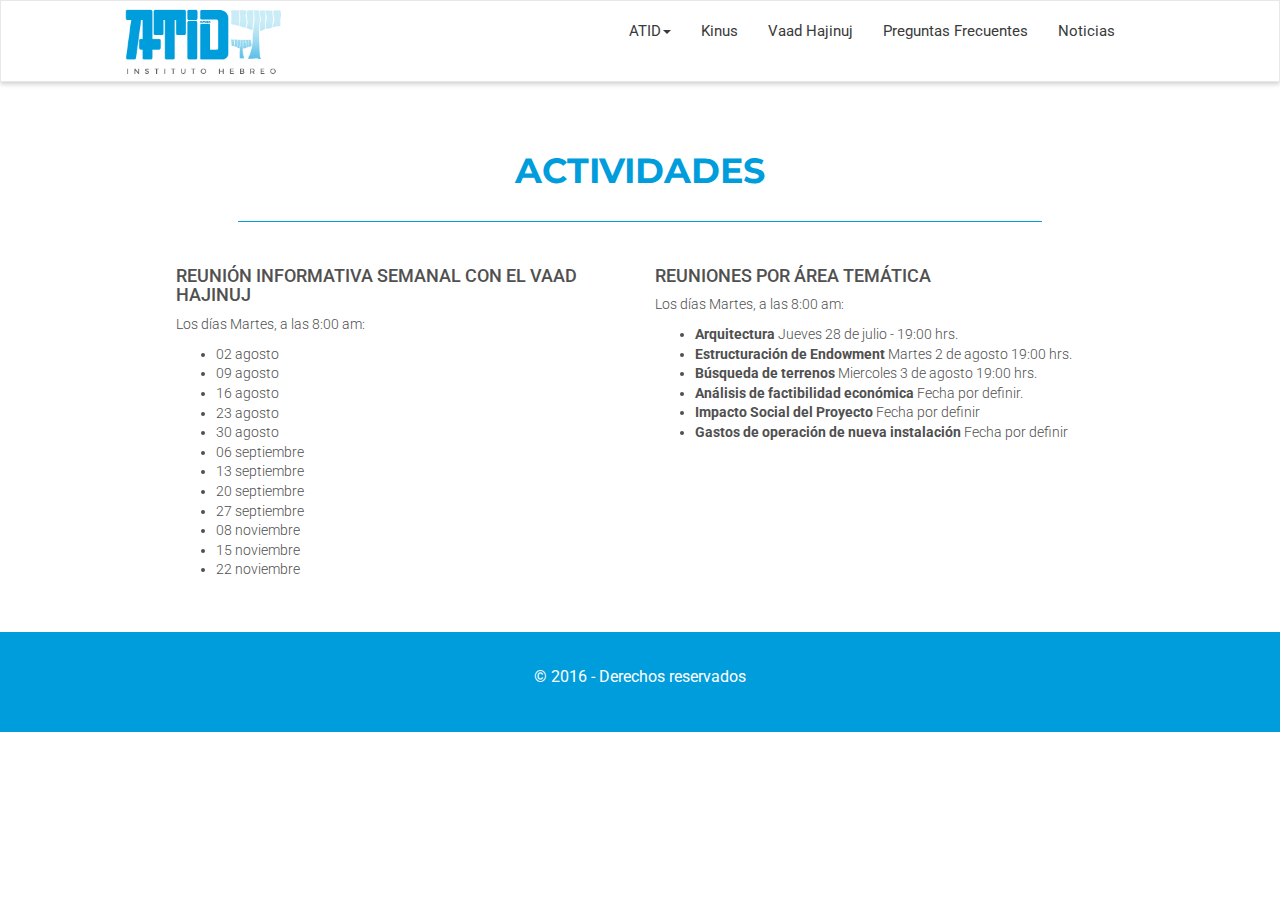
<file: actividades.html>
<!DOCTYPE html>
<html lang="es">
<head>
<meta charset="utf-8">
<meta http-equiv="X-UA-Compatible" content="IE=edge">
<meta name="viewport" content="width=device-width, initial-scale=1">
<title>Atid - Actividades</title>
<!-- Bootstrap -->
<link href="css/bootstrap.css" rel="stylesheet">
<link href="css/carousel_fade.css" rel="stylesheet" type="text/css" media="screen">
<!-- Fonts -->
<link href="https://fonts.googleapis.com/css?family=Montserrat:400,700|Roboto:300,400,700" rel="stylesheet">
<!-- Plugins-->
<link href="css/animate.min.css" rel="stylesheet" type="text/css" media="screen">
<link href="https://maxcdn.bootstrapcdn.com/font-awesome/4.6.3/css/font-awesome.min.css" rel="stylesheet" integrity="sha384-T8Gy5hrqNKT+hzMclPo118YTQO6cYprQmhrYwIiQ/3axmI1hQomh7Ud2hPOy8SP1" crossorigin="anonymous">
<!-- General-->
<link href="css/atid.css?v=1.2" rel="stylesheet" type="text/css" media="screen">
<link href="jQueryAssets/jquery.ui.core.min.css" rel="stylesheet" type="text/css">
<link href="jQueryAssets/jquery-ui.theme.min.css" rel="stylesheet" type="text/css">
<link href="jQueryAssets/jquery.ui.accordion.min.css" rel="stylesheet" type="text/css">
<!-- HTML5 shim and Respond.js for IE8 support of HTML5 elements and media queries -->
<!-- WARNING: Respond.js doesn't work if you view the page via file:// -->
<!--[if lt IE 9]>
      <script src="https://oss.maxcdn.com/html5shiv/3.7.2/html5shiv.min.js"></script>
      <script src="https://oss.maxcdn.com/respond/1.4.2/respond.min.js"></script>
    <![endif]-->
<script src="jQueryAssets/jquery-1.11.1.min.js"></script>
<script src="jQueryAssets/jquery.ui-1.10.4.accordion.min.js"></script>
<script>
  (function(i,s,o,g,r,a,m){i['GoogleAnalyticsObject']=r;i[r]=i[r]||function(){
  (i[r].q=i[r].q||[]).push(arguments)},i[r].l=1*new Date();a=s.createElement(o),
  m=s.getElementsByTagName(o)[0];a.async=1;a.src=g;m.parentNode.insertBefore(a,m)
  })(window,document,'script','https://www.google-analytics.com/analytics.js','ga');

  ga('create', 'UA-80359842-1', 'auto');
  ga('send', 'pageview');

</script>
</head>
<body class="noticias sin-fondo">
<nav class="navbar navbar-default">
  <div class="container-fluid"> 
    <!-- Brand and toggle get grouped for better mobile display -->
    <div class="navbar-header">
      <button type="button" class="navbar-toggle collapsed" data-toggle="collapse" data-target="#defaultNavbar1"><span class="sr-only">Toggle navigation</span><span class="icon-bar"></span><span class="icon-bar"></span><span class="icon-bar"></span></button>
      <a class="navbar-brand" href="index.html"><img src="img/logo_menu_superior.png" width="auto" height="80" alt=""/></a></div>
    <!-- Collect the nav links, forms, and other content for toggling -->
    <div class="collapse navbar-collapse" id="defaultNavbar1">
      <ul class="nav navbar-nav navbar-right">
        <li class="dropdown"><a href="atid.html" class="dropdown-toggle disabled" data-toggle="dropdown" role="button" aria-expanded="false">ATID<span class="caret"></span></a>
          <ul class="dropdown-menu" role="menu">
            <li><a href="en-que-hemos-avanzado.html">¿En qué hemos avanzado?</a></li>
            <li><a href="nuestra-propuesta.html">Nuestra Propuesta</a></li>
          </ul>
        </li>
        <li><a href="kinus.html">Kinus</a></li>
        <li><a href="vaad-hajinuj.html">Vaad Hajinuj</a></li>
        <li><a href="preguntas-frecuentes.html">Preguntas Frecuentes</a></li>
        <li><a href="noticias.html">Noticias</a></li>
        <li><a href="https://www.facebook.com/ATID-278534049160929/"><i class="fa fa-facebook" aria-hidden="true"></i></a></li>
      </ul>
    </div>
    <!-- /.navbar-collapse --> 
  </div>
  <!-- /.container-fluid --> 
</nav>
<header class="container-fluid texto-blanco">
  <div class="col-md-8 col-md-offset-2 text-center">
    <h1>Actividades</h1>
    <hr>
  </div>
</header>
<section class="container-fluid">
  <div class="col-md-10 col-md-offset-1 fondo_blanco contenido">
    <div class="col-md-6">
      <h4>REUNIÓN INFORMATIVA SEMANAL CON EL VAAD HAJINUJ </h4>
      <p>Los días Martes, a las 8:00 am:</p>
      <ul>
        <li>02 agosto</li>
        <li>09 agosto</li>
        <li>16 agosto</li>
        <li>23 agosto</li>
        <li>30 agosto</li>
        <li>06 septiembre</li>
        <li>13 septiembre</li>
        <li>20 septiembre</li>
        <li>27 septiembre</li>
        <li>08 noviembre </li>
        <li>15 noviembre</li>
        <li> 22 noviembre</li>
      </ul>
    </div>
    <div class="col-md-6">
      <h4>REUNIONES POR ÁREA TEMÁTICA</h4>
      <p>Los días Martes, a las 8:00 am:</p>
      <ul>
        <li><strong>Arquitectura </strong>Jueves 28 de julio - 19:00 hrs.</li>
        <li><strong>Estructuración de Endowment</strong> Martes 2 de agosto 19:00 hrs.</li>
        <li><strong>Búsqueda de terrenos</strong> Miercoles 3 de agosto 19:00 hrs.</li>
        <li><strong>Análisis de factibilidad económica</strong> Fecha por definir.</li>
        <li><strong>Impacto Social del Proyecto</strong> Fecha por definir</li>
        <li><strong>Gastos de operación de nueva instalación </strong> Fecha por definir</li>
      </ul>
    </div>
  </div>
</section>
<footer class="fondo_celeste footer">
  <div class="container-fluid text-center">
    <p>© 2016 - Derechos reservados </p>
  </div>
</footer>
<!-- Include all compiled plugins (below), or include individual files as needed --> 
<script src="js/bootstrap.js"></script> 
<script src="js/wow.min.js"></script> 
<script>
	new WOW().init();
</script>
</body>
</html>
</file>
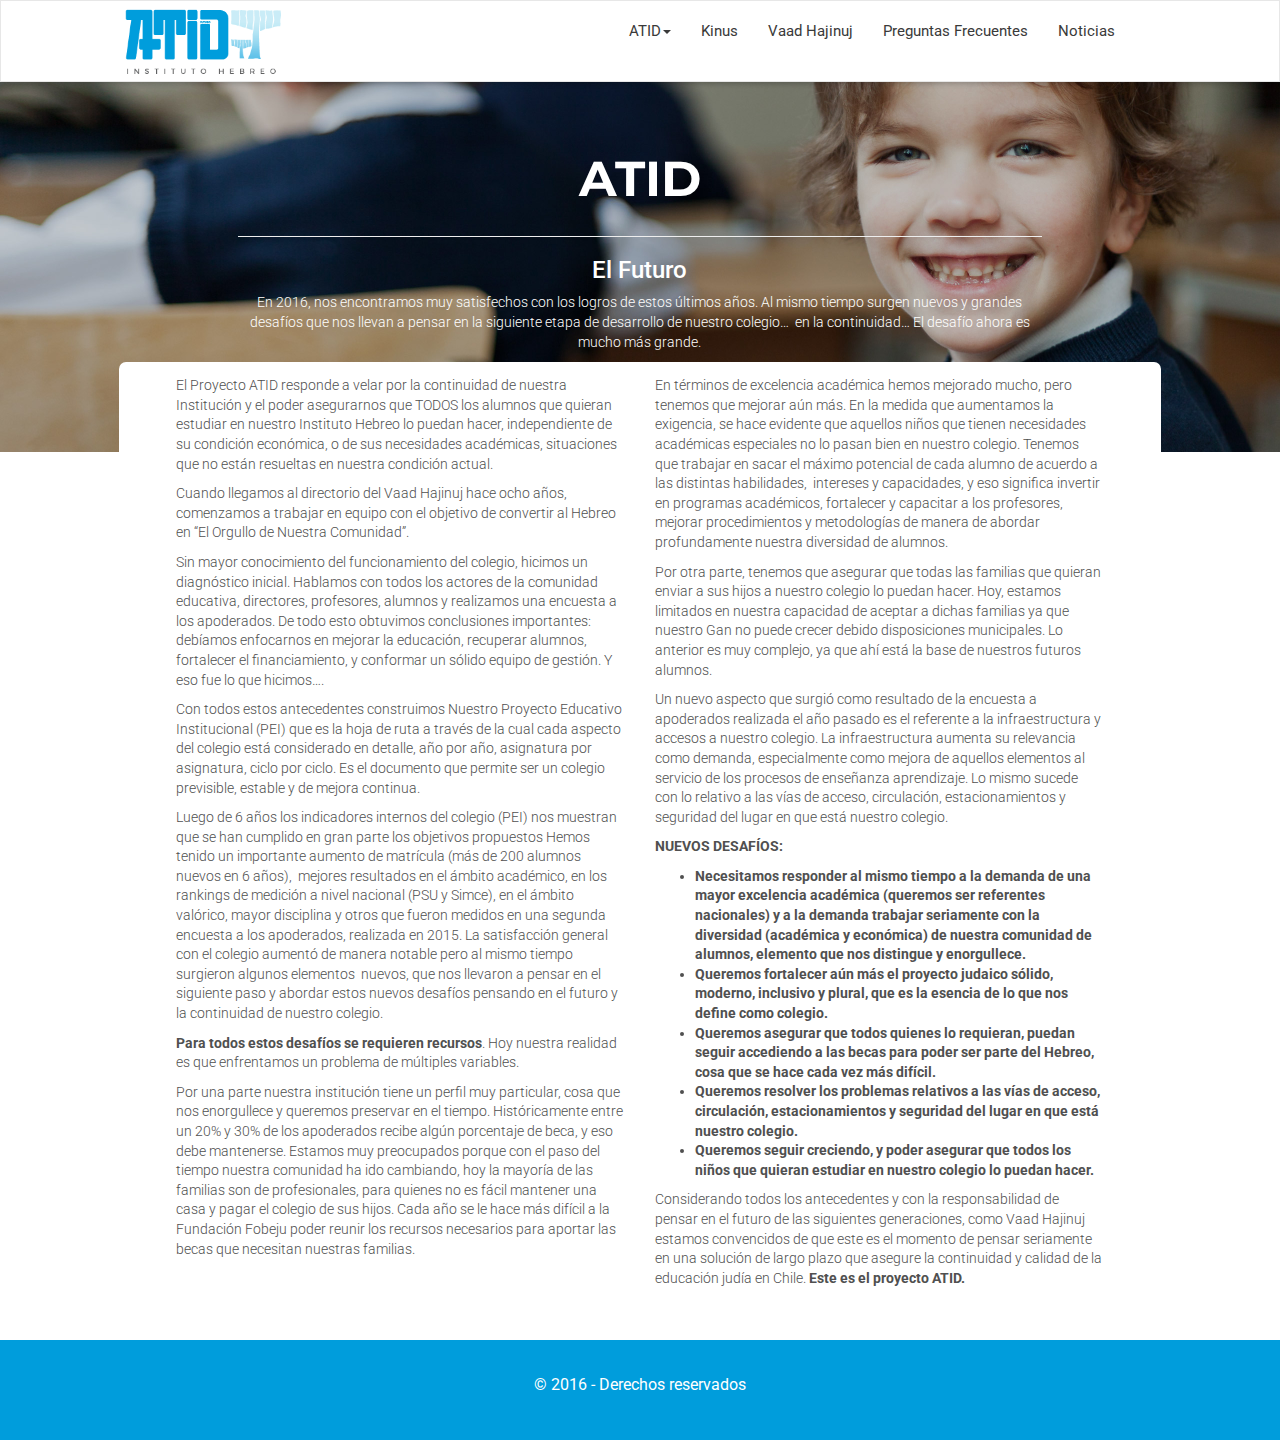
<file: atid.html>
<!DOCTYPE html>
<html lang="es">
<head>
<meta charset="utf-8">
<meta http-equiv="X-UA-Compatible" content="IE=edge">
<meta name="viewport" content="width=device-width, initial-scale=1">
<title>Atid - Instituto Hebreo</title>
<!-- Bootstrap -->
<link href="css/bootstrap.css" rel="stylesheet">
<link href="css/carousel_fade.css" rel="stylesheet" type="text/css" media="screen">
<!-- Fonts -->
<link href="https://fonts.googleapis.com/css?family=Montserrat:400,700|Roboto:300,400,700" rel="stylesheet">
<!-- Plugins-->
<link href="css/animate.min.css" rel="stylesheet" type="text/css" media="screen">
<link href="https://maxcdn.bootstrapcdn.com/font-awesome/4.6.3/css/font-awesome.min.css" rel="stylesheet" integrity="sha384-T8Gy5hrqNKT+hzMclPo118YTQO6cYprQmhrYwIiQ/3axmI1hQomh7Ud2hPOy8SP1" crossorigin="anonymous">
<!-- General-->
<link href="css/atid.css?v=1.2" rel="stylesheet" type="text/css" media="screen">
<link href="jQueryAssets/jquery.ui.core.min.css" rel="stylesheet" type="text/css">
<link href="jQueryAssets/jquery-ui.theme.min.css" rel="stylesheet" type="text/css">
<link href="jQueryAssets/jquery.ui.accordion.min.css" rel="stylesheet" type="text/css">
<!-- HTML5 shim and Respond.js for IE8 support of HTML5 elements and media queries -->
<!-- WARNING: Respond.js doesn't work if you view the page via file:// -->
<!--[if lt IE 9]>
      <script src="https://oss.maxcdn.com/html5shiv/3.7.2/html5shiv.min.js"></script>
      <script src="https://oss.maxcdn.com/respond/1.4.2/respond.min.js"></script>
    <![endif]-->
<script src="jQueryAssets/jquery-1.11.1.min.js"></script>
<script src="jQueryAssets/jquery.ui-1.10.4.accordion.min.js"></script>
<script>
  (function(i,s,o,g,r,a,m){i['GoogleAnalyticsObject']=r;i[r]=i[r]||function(){
  (i[r].q=i[r].q||[]).push(arguments)},i[r].l=1*new Date();a=s.createElement(o),
  m=s.getElementsByTagName(o)[0];a.async=1;a.src=g;m.parentNode.insertBefore(a,m)
  })(window,document,'script','https://www.google-analytics.com/analytics.js','ga');

  ga('create', 'UA-80359842-1', 'auto');
  ga('send', 'pageview');

</script>
</head>
<body class="atid">
<nav class="navbar navbar-default">
  <div class="container-fluid"> 
    <!-- Brand and toggle get grouped for better mobile display -->
    <div class="navbar-header">
      <button type="button" class="navbar-toggle collapsed" data-toggle="collapse" data-target="#defaultNavbar1"><span class="sr-only">Toggle navigation</span><span class="icon-bar"></span><span class="icon-bar"></span><span class="icon-bar"></span></button>
      <a class="navbar-brand" href="index.html"><img src="img/logo_menu_superior.png" width="auto" height="80" alt=""/></a></div>
    <!-- Collect the nav links, forms, and other content for toggling -->
    <div class="collapse navbar-collapse" id="defaultNavbar1">
      <ul class="nav navbar-nav navbar-right">
        <li class="dropdown"><a href="atid.html" class="dropdown-toggle disabled" data-toggle="dropdown" role="button" aria-expanded="false">ATID<span class="caret"></span></a>
          <ul class="dropdown-menu" role="menu">
            <li><a href="en-que-hemos-avanzado.html">¿En qué hemos avanzado?</a></li>
            <li><a href="nuestra-propuesta.html">Nuestra Propuesta</a></li>
          </ul>
        </li>
        <li><a href="kinus.html">Kinus</a></li>
        <li><a href="vaad-hajinuj.html">Vaad Hajinuj</a></li>
        <li><a href="preguntas-frecuentes.html">Preguntas Frecuentes</a></li>
        <li><a href="noticias.html">Noticias</a></li>
        <li><a href="https://www.facebook.com/ATID-278534049160929/" target="_blank"><i class="fa fa-facebook" aria-hidden="true"></i></a></li>
      </ul>
    </div>
    <!-- /.navbar-collapse --> 
  </div>
  <!-- /.container-fluid --> 
</nav>
<header class="container-fluid texto-blanco">
  <div class="col-md-8 col-md-offset-2 text-center">
    <h1>ATID</h1>
    <hr>
    <h3>El Futuro</h3>
    <p>En 2016, nos encontramos muy satisfechos con los logros de estos últimos años. Al mismo tiempo surgen nuevos y grandes desafíos que nos llevan a pensar en la siguiente etapa de desarrollo de nuestro colegio…  en la continuidad… El desafío ahora es mucho más grande.</p>
  </div>
</header>
<section class="container-fluid">
  <div class="col-md-10 col-md-offset-1 fondo_blanco contenido">
    <div class="col-md-6">
      <p>El Proyecto ATID responde a velar por la continuidad de nuestra Institución y el poder asegurarnos que TODOS los alumnos que quieran estudiar en nuestro Instituto Hebreo lo puedan hacer, independiente de su condición económica, o de sus necesidades académicas, situaciones que no están resueltas en nuestra condición actual.</p>
      <p>Cuando llegamos al directorio del Vaad Hajinuj hace ocho años, comenzamos a trabajar en equipo con el objetivo de convertir al Hebreo en &ldquo;El Orgullo de Nuestra Comunidad&rdquo;.</p>
      <p>Sin mayor conocimiento del funcionamiento del colegio, hicimos un diagnóstico inicial. Hablamos con todos los actores de la comunidad educativa, directores, profesores, alumnos y realizamos una encuesta a los apoderados. De todo esto obtuvimos conclusiones importantes: debíamos enfocarnos en mejorar la educación, recuperar alumnos, fortalecer el financiamiento, y conformar un sólido equipo de gestión. Y eso fue lo que hicimos….</p>
      <p>Con todos estos antecedentes construimos Nuestro Proyecto Educativo Institucional (PEI) que es la hoja de ruta a través de la cual cada aspecto del colegio está considerado en detalle, año por año, asignatura por asignatura, ciclo por ciclo. Es el documento que permite ser un colegio previsible, estable y de mejora continua.</p>
      <p>Luego de 6 años los indicadores internos del colegio (PEI) nos muestran que se han cumplido en gran parte los objetivos propuestos Hemos tenido un importante aumento de matrícula (más de 200 alumnos nuevos en 6 años),  mejores resultados en el ámbito académico, en los rankings de medición a nivel nacional (PSU y Simce), en el ámbito valórico, mayor disciplina y otros que fueron medidos en una segunda encuesta a los apoderados, realizada en 2015. La satisfacción general con el colegio aumentó de manera notable pero al mismo tiempo surgieron algunos elementos  nuevos, que nos llevaron a pensar en el siguiente paso y abordar estos nuevos desafíos pensando en el futuro y la continuidad de nuestro colegio.</p>
      <p><strong>Para todos estos desafíos se requieren recursos</strong>. Hoy nuestra realidad es que enfrentamos un problema de múltiples variables.</p>
      <p>Por una parte nuestra institución tiene un perfil muy particular, cosa que nos enorgullece y queremos preservar en el tiempo. Históricamente entre un 20% y 30% de los apoderados recibe algún porcentaje de beca, y eso debe mantenerse. Estamos muy preocupados porque con el paso del tiempo nuestra comunidad ha ido cambiando, hoy la mayoría de las familias son de profesionales, para quienes no es fácil mantener una casa y pagar el colegio de sus hijos. Cada año se le hace más difícil a la Fundación Fobeju poder reunir los recursos necesarios para aportar las becas que necesitan nuestras familias.</p>
    </div>
    <div class="col-md-6">
      <p>En términos de excelencia académica hemos mejorado mucho, pero tenemos que mejorar aún más. En la medida que aumentamos la exigencia, se hace evidente que aquellos niños que tienen necesidades académicas especiales no lo pasan bien en nuestro colegio. Tenemos que trabajar en sacar el máximo potencial de cada alumno de acuerdo a las distintas habilidades,  intereses y capacidades, y eso significa invertir en programas académicos, fortalecer y capacitar a los profesores, mejorar procedimientos y metodologías de manera de abordar profundamente nuestra diversidad de alumnos.       </p>
      <p>Por otra parte, tenemos que asegurar que todas las familias que quieran enviar a sus hijos a nuestro colegio lo puedan hacer. Hoy, estamos limitados en nuestra capacidad de aceptar a dichas familias ya que nuestro Gan no puede crecer debido disposiciones municipales. Lo anterior es muy complejo, ya que ahí está la base de nuestros futuros alumnos.</p>
      <p>Un nuevo aspecto que surgió como resultado de la encuesta a apoderados realizada el año pasado es el referente a la infraestructura y accesos a nuestro colegio. La infraestructura aumenta su relevancia como demanda, especialmente como mejora de aquellos elementos al servicio de los procesos de enseñanza aprendizaje. Lo mismo sucede con lo relativo a las vías de acceso, circulación, estacionamientos y seguridad del lugar en que está nuestro colegio.</p>
      <p><strong>NUEVOS DESAFÍOS:</strong></p>
      <ul>
        <li><strong>Necesitamos responder al mismo tiempo a la demanda de una mayor excelencia académica (queremos ser referentes nacionales) y a la demanda trabajar seriamente con la diversidad (académica y económica) de nuestra comunidad de alumnos, elemento que nos distingue y enorgullece.</strong></li>
        <li><strong>Queremos fortalecer aún más el proyecto judaico sólido, moderno, inclusivo y plural, que es la esencia de lo que nos define como colegio.</strong></li>
        <li><strong>Queremos asegurar que todos quienes lo requieran, puedan seguir accediendo a las becas para poder ser parte del Hebreo, cosa que se hace cada vez más difícil.</strong></li>
        <li><strong>Queremos resolver los problemas relativos a las vías de acceso, circulación, estacionamientos y seguridad del lugar en que está nuestro colegio.</strong></li>
        <li><strong>Queremos seguir creciendo, y poder asegurar que todos los niños que quieran estudiar en nuestro colegio lo puedan hacer.</strong></li>
      </ul>
      <p>Considerando todos los antecedentes y con la responsabilidad de pensar en el futuro de las siguientes generaciones, como Vaad Hajinuj estamos convencidos de que este es el momento de pensar seriamente en una solución de largo plazo que asegure la continuidad y calidad de la educación judía en Chile. <strong>Este es el proyecto ATID.</strong></p>
    </div>
    
    <div style="display:none">
    <div class="col-md-12">
      <hr>
    </div>
    <div class="col-md-6 col-md-offset-3 text-center">
      <p><strong>Se suman ahora dos nuevos elementos a nuestro desafío: </strong></p>
      <p>Una nueva situación relativa a la seguridad del lugar en que está nuestro colegio.</p>
      <p> La imposibilidad de seguir creciendo en Gan, que es la fuente de crecimiento del colegio </p>
    </div>
    <div class="col-md-12">
      <hr>
    </div>
    <div class="col-md-10">
      <h4>¿Qué hemos hecho?</h4>
    </div>
    <div class="col-md-2 text-right">
      <h4><a href="en-que-hemos-avanzado.html"><i class="fa fa-angle-right" aria-hidden="true"></i> Ver detalle</a> </h4>
    </div>
    <div class="col-md-12">
      <hr>
    </div>
    <div class="col-md-10">
      <h4>Nuestra Propuesta</h4>
    </div>
    <div class="col-md-2 text-right">
      <h4><a href="nuestra-propuesta.html"><i class="fa fa-angle-right" aria-hidden="true"></i> Ver detalle</a> </h4>
    </div>
    <div class="col-md-12">
      <hr>
    </div>
    </div>
  </div>
</section>
<footer class="fondo_celeste footer">
  <div class="container-fluid text-center">
    <p>© 2016 - Derechos reservados </p>
  </div>
</footer>
<!-- Include all compiled plugins (below), or include individual files as needed -->
<script src="js/bootstrap.js"></script>
<script src="js/wow.min.js"></script>
<script>
	new WOW().init();
</script>
</body>
</html>
</file>
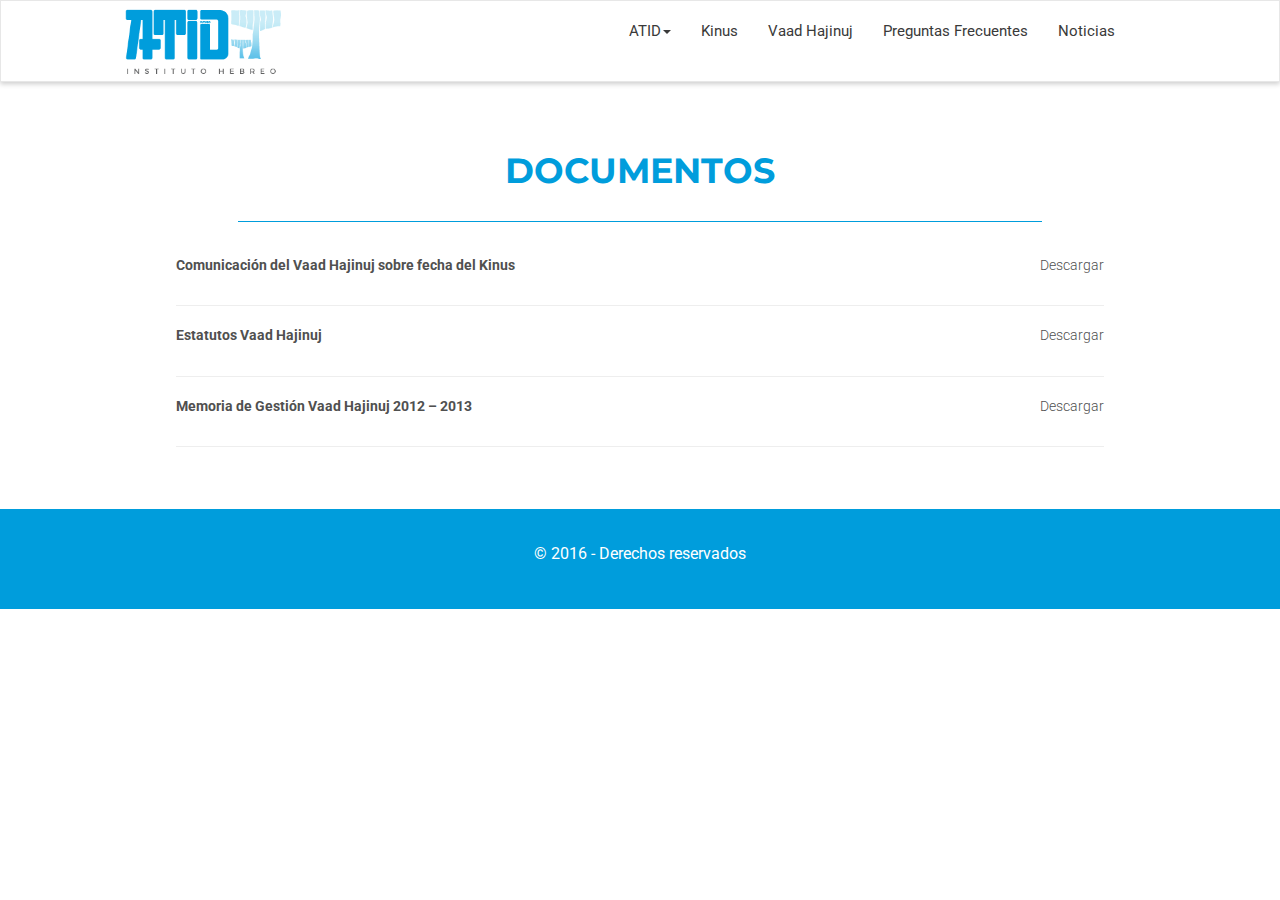
<file: documentos.html>
<!DOCTYPE html>
<html lang="es">
<head>
<meta charset="utf-8">
<meta http-equiv="X-UA-Compatible" content="IE=edge">
<meta name="viewport" content="width=device-width, initial-scale=1">
<title>Atid - Documentos</title>
<!-- Bootstrap -->
<link href="css/bootstrap.css" rel="stylesheet">
<link href="css/carousel_fade.css" rel="stylesheet" type="text/css" media="screen">
<!-- Fonts -->
<link href="https://fonts.googleapis.com/css?family=Montserrat:400,700|Roboto:300,400,700" rel="stylesheet">
<!-- Plugins-->
<link href="css/animate.min.css" rel="stylesheet" type="text/css" media="screen">
<link href="https://maxcdn.bootstrapcdn.com/font-awesome/4.6.3/css/font-awesome.min.css" rel="stylesheet" integrity="sha384-T8Gy5hrqNKT+hzMclPo118YTQO6cYprQmhrYwIiQ/3axmI1hQomh7Ud2hPOy8SP1" crossorigin="anonymous">
<!-- General-->
<link href="css/atid.css?v=1.2" rel="stylesheet" type="text/css" media="screen">
<link href="jQueryAssets/jquery.ui.core.min.css" rel="stylesheet" type="text/css">
<link href="jQueryAssets/jquery-ui.theme.min.css" rel="stylesheet" type="text/css">
<link href="jQueryAssets/jquery.ui.accordion.min.css" rel="stylesheet" type="text/css">
<!-- HTML5 shim and Respond.js for IE8 support of HTML5 elements and media queries -->
<!-- WARNING: Respond.js doesn't work if you view the page via file:// -->
<!--[if lt IE 9]>
      <script src="https://oss.maxcdn.com/html5shiv/3.7.2/html5shiv.min.js"></script>
      <script src="https://oss.maxcdn.com/respond/1.4.2/respond.min.js"></script>
    <![endif]-->
<script src="jQueryAssets/jquery-1.11.1.min.js"></script>
<script src="jQueryAssets/jquery.ui-1.10.4.accordion.min.js"></script>
<script>
  (function(i,s,o,g,r,a,m){i['GoogleAnalyticsObject']=r;i[r]=i[r]||function(){
  (i[r].q=i[r].q||[]).push(arguments)},i[r].l=1*new Date();a=s.createElement(o),
  m=s.getElementsByTagName(o)[0];a.async=1;a.src=g;m.parentNode.insertBefore(a,m)
  })(window,document,'script','https://www.google-analytics.com/analytics.js','ga');

  ga('create', 'UA-80359842-1', 'auto');
  ga('send', 'pageview');

</script>
</head>
<body class="documentos sin-fondo">
<nav class="navbar navbar-default">
  <div class="container-fluid"> 
    <!-- Brand and toggle get grouped for better mobile display -->
    <div class="navbar-header">
      <button type="button" class="navbar-toggle collapsed" data-toggle="collapse" data-target="#defaultNavbar1"><span class="sr-only">Toggle navigation</span><span class="icon-bar"></span><span class="icon-bar"></span><span class="icon-bar"></span></button>
      <a class="navbar-brand" href="index.html"><img src="img/logo_menu_superior.png" width="auto" height="80" alt=""/></a></div>
    <!-- Collect the nav links, forms, and other content for toggling -->
    <div class="collapse navbar-collapse" id="defaultNavbar1">
      <ul class="nav navbar-nav navbar-right">
        <li class="dropdown"><a href="atid.html" class="dropdown-toggle disabled" data-toggle="dropdown" role="button" aria-expanded="false">ATID<span class="caret"></span></a>
          <ul class="dropdown-menu" role="menu">
            <li><a href="en-que-hemos-avanzado.html">¿En qué hemos avanzado?</a></li>
            <li><a href="nuestra-propuesta.html">Nuestra Propuesta</a></li>
          </ul>
        </li>
        <li><a href="kinus.html">Kinus</a></li>
        <li><a href="vaad-hajinuj.html">Vaad Hajinuj</a></li>
        <li><a href="preguntas-frecuentes.html">Preguntas Frecuentes</a></li>
        <li><a href="noticias.html">Noticias</a></li>
        <li><a href="https://www.facebook.com/ATID-278534049160929/" target="_blank"><i class="fa fa-facebook" aria-hidden="true"></i></a></li>
      </ul>
    </div>
    <!-- /.navbar-collapse --> 
  </div>
  <!-- /.container-fluid --> 
</nav>
<header class="container-fluid texto-blanco">
  <div class="col-md-8 col-md-offset-2 text-center">
    <h1>Documentos </h1>
    <hr>
  </div>
</header>
<section class="container-fluid">
  <div class="col-md-10 col-md-offset-1 fondo_blanco contenido">
  <article>
    <div class="col-md-10">
      <p><strong>Comunicación del Vaad Hajinuj sobre fecha del Kinus</strong></p>
    </div>
    <div class="col-md-2 text-right">
      <p><a href="documentos/Fecha-Kinus.pdf" target="_blank"><i class="fa fa-file-pdf-o" aria-hidden="true"></i> Descargar</a> </p>
    </div>
        <div class="col-md-12">
      <hr>
    </div>
    </article>
    <article>
    <div class="col-md-10">
      <p><strong>Estatutos Vaad Hajinuj</strong></p>
    </div>
    <div class="col-md-2 text-right">
      <p><a href="documentos/estatuto_vaad_2012.pdf"><i class="fa fa-file-pdf-o" aria-hidden="true"></i> Descargar</a> </p>
    </div>

    <div class="col-md-12">
      <hr>
    </div>
    </article>
    <article>
    <div class="col-md-10">
      <p><strong>Memoria de Gestión Vaad Hajinuj 2012 – 2013</strong></p>
    </div>
    <div class="col-md-2 text-right">
      <p><a href="documentos/memoria_de_gestion_vaad_hajinuj_2012-2013.pdf" target="_blank"><i class="fa fa-file-pdf-o" aria-hidden="true"></i> Descargar</a> </p>
    </div>
    
    <div class="col-md-12">
      <hr>
    </div>
    </article>
  </div>
</section>
<footer class="fondo_celeste footer">
  <div class="container-fluid text-center">
    <p>© 2016 - Derechos reservados </p>
  </div>
</footer>
<!-- Include all compiled plugins (below), or include individual files as needed --> 
<script src="js/bootstrap.js"></script> 
<script src="js/wow.min.js"></script> 
<script>
	new WOW().init();
</script>
</body>
</html>
</file>
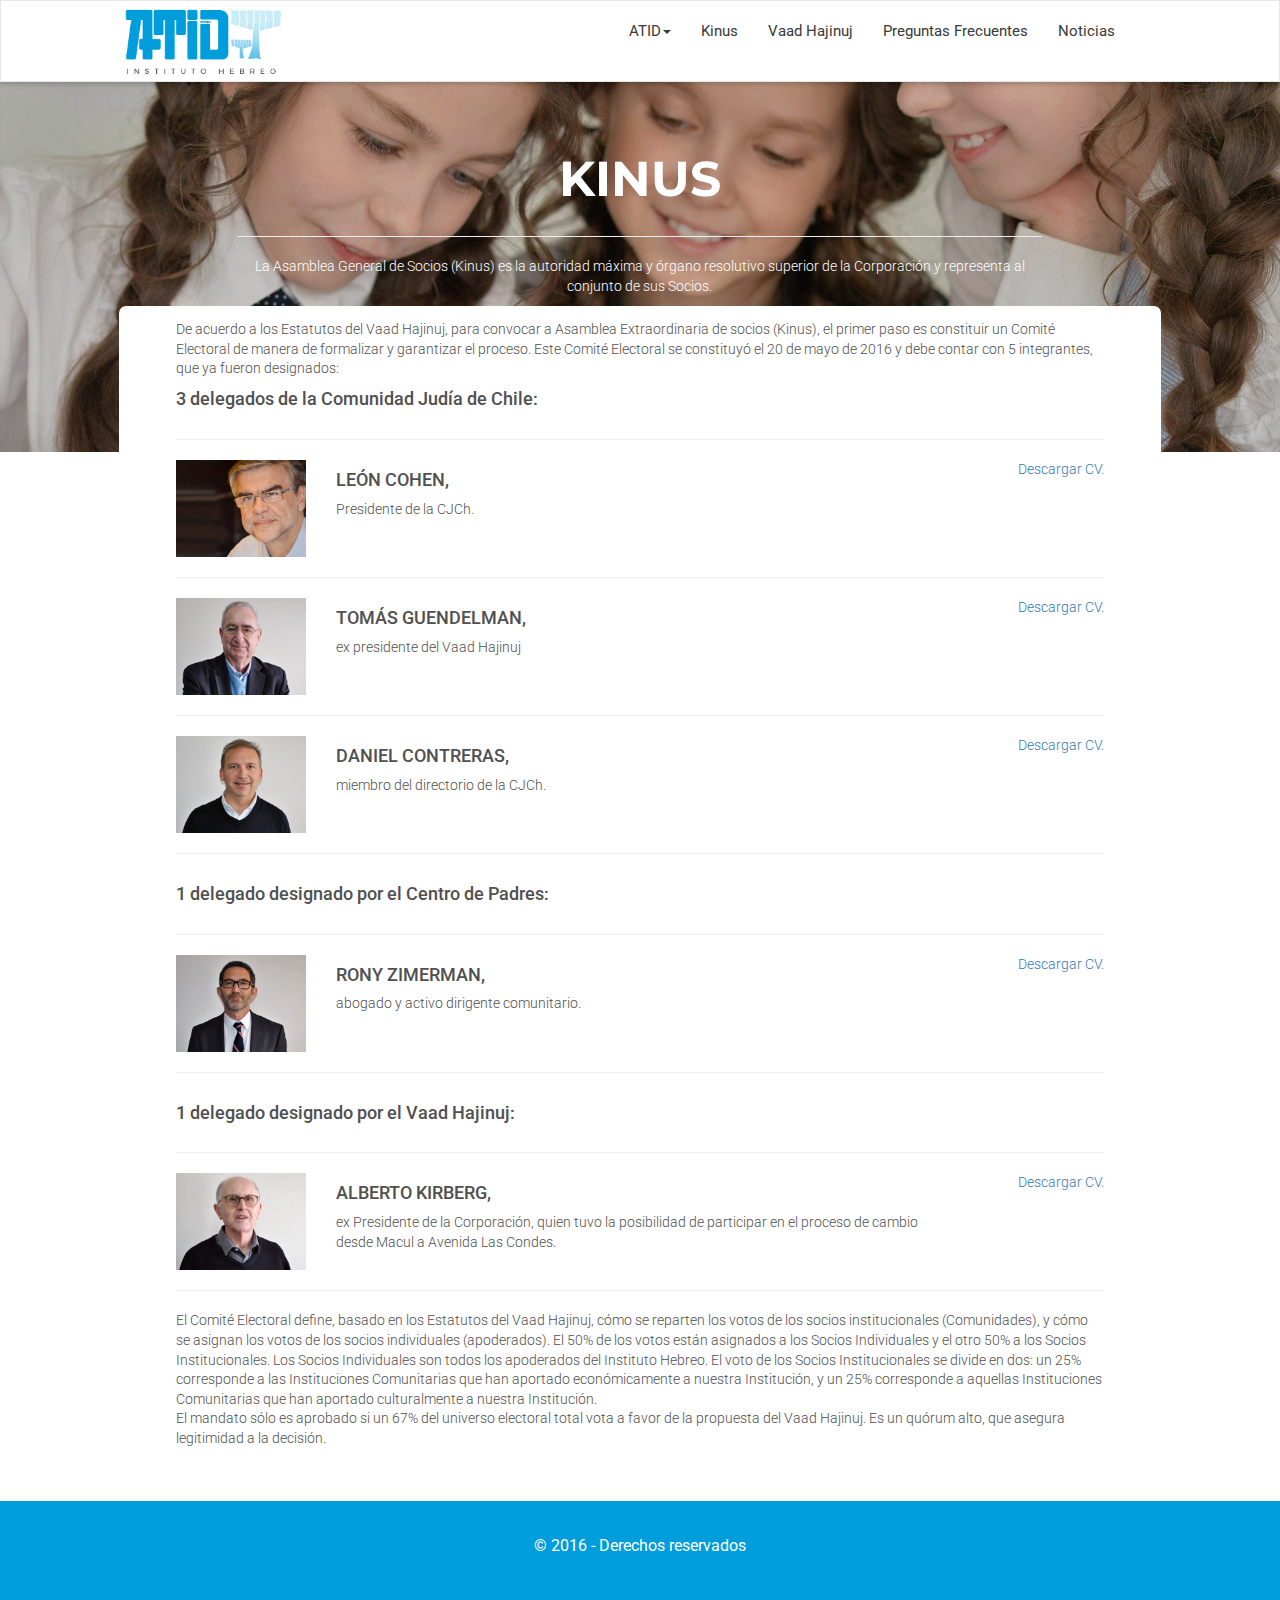
<file: kinus.html>
<!DOCTYPE html>
<html lang="es">
<head>
<meta charset="utf-8">
<meta http-equiv="X-UA-Compatible" content="IE=edge">
<meta name="viewport" content="width=device-width, initial-scale=1">
<title>Atid - Kinus</title>
<!-- Bootstrap -->
<link href="css/bootstrap.css" rel="stylesheet">
<link href="css/carousel_fade.css" rel="stylesheet" type="text/css" media="screen">
<!-- Fonts -->
<link href="https://fonts.googleapis.com/css?family=Montserrat:400,700|Roboto:300,400,700" rel="stylesheet">
<!-- Plugins-->
<link href="css/animate.min.css" rel="stylesheet" type="text/css" media="screen">
<link href="https://maxcdn.bootstrapcdn.com/font-awesome/4.6.3/css/font-awesome.min.css" rel="stylesheet" integrity="sha384-T8Gy5hrqNKT+hzMclPo118YTQO6cYprQmhrYwIiQ/3axmI1hQomh7Ud2hPOy8SP1" crossorigin="anonymous">
<!-- General-->
<link href="css/atid.css?v=1.2" rel="stylesheet" type="text/css" media="screen">
<link href="jQueryAssets/jquery.ui.core.min.css" rel="stylesheet" type="text/css">
<link href="jQueryAssets/jquery-ui.theme.min.css" rel="stylesheet" type="text/css">
<link href="jQueryAssets/jquery.ui.accordion.min.css" rel="stylesheet" type="text/css">
<!-- HTML5 shim and Respond.js for IE8 support of HTML5 elements and media queries -->
<!-- WARNING: Respond.js doesn't work if you view the page via file:// -->
<!--[if lt IE 9]>
      <script src="https://oss.maxcdn.com/html5shiv/3.7.2/html5shiv.min.js"></script>
      <script src="https://oss.maxcdn.com/respond/1.4.2/respond.min.js"></script>
    <![endif]-->
<script src="jQueryAssets/jquery-1.11.1.min.js"></script>
<script src="jQueryAssets/jquery.ui-1.10.4.accordion.min.js"></script>
<script>
  (function(i,s,o,g,r,a,m){i['GoogleAnalyticsObject']=r;i[r]=i[r]||function(){
  (i[r].q=i[r].q||[]).push(arguments)},i[r].l=1*new Date();a=s.createElement(o),
  m=s.getElementsByTagName(o)[0];a.async=1;a.src=g;m.parentNode.insertBefore(a,m)
  })(window,document,'script','https://www.google-analytics.com/analytics.js','ga');

  ga('create', 'UA-80359842-1', 'auto');
  ga('send', 'pageview');

</script>
</head>
<body class="kinus">
<nav class="navbar navbar-default">
  <div class="container-fluid"> 
    <!-- Brand and toggle get grouped for better mobile display -->
    <div class="navbar-header">
      <button type="button" class="navbar-toggle collapsed" data-toggle="collapse" data-target="#defaultNavbar1"><span class="sr-only">Toggle navigation</span><span class="icon-bar"></span><span class="icon-bar"></span><span class="icon-bar"></span></button>
      <a class="navbar-brand" href="index.html"><img src="img/logo_menu_superior.png" width="auto" height="80" alt=""/></a></div>
    <!-- Collect the nav links, forms, and other content for toggling -->
    <div class="collapse navbar-collapse" id="defaultNavbar1">
      <ul class="nav navbar-nav navbar-right">
        <li class="dropdown"><a href="atid.html" class="dropdown-toggle disabled" data-toggle="dropdown" role="button" aria-expanded="false">ATID<span class="caret"></span></a>
          <ul class="dropdown-menu" role="menu">
            <li><a href="en-que-hemos-avanzado.html">¿En qué hemos avanzado?</a></li>
            <li><a href="nuestra-propuesta.html">Nuestra Propuesta</a></li>
          </ul>
        </li>
        <li><a href="kinus.html">Kinus</a></li>
        <li><a href="vaad-hajinuj.html">Vaad Hajinuj</a></li>
        <li><a href="preguntas-frecuentes.html">Preguntas Frecuentes</a></li>
        <li><a href="noticias.html">Noticias</a></li>
        <li><a href="https://www.facebook.com/ATID-278534049160929/" target="_blank"><i class="fa fa-facebook" aria-hidden="true"></i></a></li>
      </ul>
    </div>
    <!-- /.navbar-collapse --> 
  </div>
  <!-- /.container-fluid --> 
</nav>
<header class="container-fluid texto-blanco">
  <div class="col-md-8 col-md-offset-2 text-center">
    <h1>Kinus</h1>
    <hr>
    <p>La Asamblea General de Socios (Kinus) es la autoridad máxima y órgano resolutivo superior de la Corporación y representa al conjunto de sus Socios.</p>
  </div>
</header>
<section class="container-fluid">
  <div class="col-md-10 col-md-offset-1 fondo_blanco contenido">
    <div class="col-md-12">
      <p>De acuerdo a los Estatutos del Vaad Hajinuj, para convocar a Asamblea Extraordinaria de socios (Kinus), el primer paso es constituir un Comité Electoral de manera de formalizar y garantizar el proceso. Este Comité Electoral se constituyó el 20 de mayo de 2016 y debe contar con 5 integrantes, que ya fueron designados:</p>
      <h4>3 delegados de la Comunidad Judía de Chile: </h4>
    </div>
    <div class="col-md-12">
    <hr>
    </div>
    <article>
      <div class="col-md-2 text-left"> <img src="images/lcohen.jpg" alt="Logo Vaad Hajinuj"/> </div>
      <div class="col-md-8">
        <h4>LEÓN COHEN,</h4>
        <p>Presidente de la CJCh. </p>
      </div>
      <div class="col-md-2 text-right">
        <p><a href="documentos/LeonCohen.pdf" target="_blank"><i class="fa fa-file-pdf-o" aria-hidden="true"></i> Descargar CV.</a> </p>
      </div>
      <div class="col-md-12">
        <hr>
      </div>
    </article>
    <article>
      <div class="col-md-2 text-left"> <img src="images/tomas_guendelman.jpg" alt="Logo Vaad Hajinuj"/> </div>
      <div class="col-md-8">
        <h4>TOMÁS GUENDELMAN, </h4>
        <p>ex presidente del Vaad Hajinuj </p>
      </div>
      <div class="col-md-2 text-right">
        <p><a href="documentos/tomas_guendelman.pdf" target="_blank"><i class="fa fa-file-pdf-o" aria-hidden="true"></i> Descargar CV.</a> </p>
      </div>
      <div class="col-md-12">
        <hr>
      </div>
    </article>
        <article>
      <div class="col-md-2 text-left"> <img src="images/daniel_contreras.jpg" alt="Logo Vaad Hajinuj"/> </div>
      <div class="col-md-8">
        <h4>DANIEL CONTRERAS, </h4>
        <p>miembro del directorio de la CJCh.</p>
      </div>
      <div class="col-md-2 text-right">
        <p><a href="documentos/#" target="_blank"><i class="fa fa-file-pdf-o" aria-hidden="true"></i> Descargar CV.</a> </p>
      </div>
      <div class="col-md-12">
        <hr>
      </div>
    </article>
<div class="col-md-12">
      <h4>1 delegado designado por el Centro de Padres:</h4>
    </div>
    <div class="col-md-12">
    <hr>
    </div>
    <article>
      <div class="col-md-2 text-left"> <img src="images/rony_zimerman.jpg" alt="Logo Vaad Hajinuj"/> </div>
      <div class="col-md-8">
        <h4>RONY ZIMERMAN, </h4>
        <p>abogado y activo dirigente comunitario. </p>
      </div>
      <div class="col-md-2 text-right">
        <p><a href="documentos/rony_zimerman.pdf" target="_blank"><i class="fa fa-file-pdf-o" aria-hidden="true"></i> Descargar CV.</a> </p>
      </div>
      <div class="col-md-12">
        <hr>
      </div>
    </article>
    <div class="col-md-12">
      <h4>1 delegado designado por el Vaad Hajinuj:</h4>
    </div>
    <div class="col-md-12">
    <hr>
    </div>
    <article>
      <div class="col-md-2 text-left"> <img src="images/Ezequiel-Klas-1.jpg" alt="Logo Vaad Hajinuj"/> </div>
      <div class="col-md-8">
        <h4>ALBERTO KIRBERG, </h4>
        <p>ex Presidente de la Corporación, quien tuvo la posibilidad de participar en el proceso de cambio desde Macul a Avenida Las Condes. </p>
      </div>
      <div class="col-md-2 text-right">
        <p><a href="documentos/alberto_kirberg_ancelovici.pdf" target="_blank"><i class="fa fa-file-pdf-o" aria-hidden="true"></i> Descargar CV.</a> </p>
      </div>
      <div class="col-md-12">
        <hr>
      </div>
    </article>
     <div class="col-md-12">
      <p>El Comité Electoral define, basado en los Estatutos del Vaad Hajinuj, cómo se reparten los votos de los socios institucionales (Comunidades), y cómo se asignan los votos de los socios individuales (apoderados). El 50% de los votos están asignados a los Socios Individuales y el otro 50% a los Socios Institucionales. Los Socios Individuales son todos los apoderados del Instituto Hebreo. El voto de los Socios Institucionales se divide en dos: un 25% corresponde a las Instituciones Comunitarias que han aportado económicamente a nuestra Institución, y un 25% corresponde a aquellas Instituciones Comunitarias que han aportado culturalmente a nuestra Institución.<br>
       El mandato sólo es aprobado si un 67% del universo electoral total vota a favor de la propuesta del Vaad Hajinuj. Es un quórum alto, que asegura legitimidad a la decisión.</p>
    </div>
  </div>
</section>
<footer class="fondo_celeste">
  <div class="container-fluid text-center">
    <p>© 2016 - Derechos reservados </p>
  </div>
</footer>
<!-- Include all compiled plugins (below), or include individual files as needed --> 
<script src="js/bootstrap.js"></script> 
<script src="js/wow.min.js"></script> 
<script>
	new WOW().init();
</script>
</body>
</html>
</file>
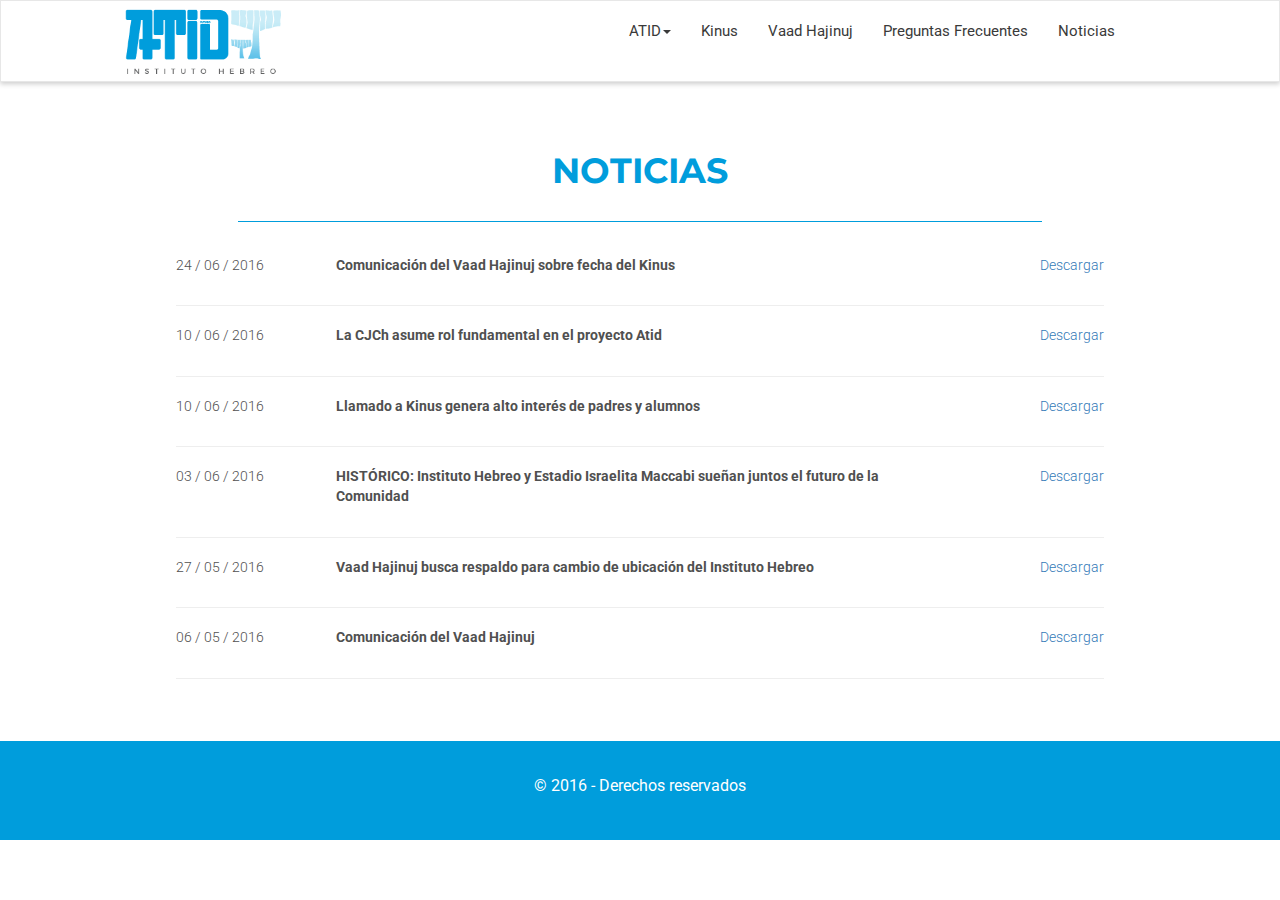
<file: noticias.html>
<!DOCTYPE html>
<html lang="es">
<head>
<meta charset="utf-8">
<meta http-equiv="X-UA-Compatible" content="IE=edge">
<meta name="viewport" content="width=device-width, initial-scale=1">
<title>Atid - Noticias</title>
<!-- Bootstrap -->
<link href="css/bootstrap.css" rel="stylesheet">
<link href="css/carousel_fade.css" rel="stylesheet" type="text/css" media="screen">
<!-- Fonts -->
<link href="https://fonts.googleapis.com/css?family=Montserrat:400,700|Roboto:300,400,700" rel="stylesheet">
<!-- Plugins-->
<link href="css/animate.min.css" rel="stylesheet" type="text/css" media="screen">
<link href="https://maxcdn.bootstrapcdn.com/font-awesome/4.6.3/css/font-awesome.min.css" rel="stylesheet" integrity="sha384-T8Gy5hrqNKT+hzMclPo118YTQO6cYprQmhrYwIiQ/3axmI1hQomh7Ud2hPOy8SP1" crossorigin="anonymous">
<!-- General-->
<link href="css/atid.css?v=1.2" rel="stylesheet" type="text/css" media="screen">
<link href="jQueryAssets/jquery.ui.core.min.css" rel="stylesheet" type="text/css">
<link href="jQueryAssets/jquery-ui.theme.min.css" rel="stylesheet" type="text/css">
<link href="jQueryAssets/jquery.ui.accordion.min.css" rel="stylesheet" type="text/css">
<!-- HTML5 shim and Respond.js for IE8 support of HTML5 elements and media queries -->
<!-- WARNING: Respond.js doesn't work if you view the page via file:// -->
<!--[if lt IE 9]>
      <script src="https://oss.maxcdn.com/html5shiv/3.7.2/html5shiv.min.js"></script>
      <script src="https://oss.maxcdn.com/respond/1.4.2/respond.min.js"></script>
    <![endif]-->
<script src="jQueryAssets/jquery-1.11.1.min.js"></script>
<script src="jQueryAssets/jquery.ui-1.10.4.accordion.min.js"></script>
<script>
  (function(i,s,o,g,r,a,m){i['GoogleAnalyticsObject']=r;i[r]=i[r]||function(){
  (i[r].q=i[r].q||[]).push(arguments)},i[r].l=1*new Date();a=s.createElement(o),
  m=s.getElementsByTagName(o)[0];a.async=1;a.src=g;m.parentNode.insertBefore(a,m)
  })(window,document,'script','https://www.google-analytics.com/analytics.js','ga');

  ga('create', 'UA-80359842-1', 'auto');
  ga('send', 'pageview');

</script>
</head>
<body class="noticias sin-fondo">
<nav class="navbar navbar-default">
  <div class="container-fluid"> 
    <!-- Brand and toggle get grouped for better mobile display -->
    <div class="navbar-header">
      <button type="button" class="navbar-toggle collapsed" data-toggle="collapse" data-target="#defaultNavbar1"><span class="sr-only">Toggle navigation</span><span class="icon-bar"></span><span class="icon-bar"></span><span class="icon-bar"></span></button>
      <a class="navbar-brand" href="index.html"><img src="img/logo_menu_superior.png" width="auto" height="80" alt=""/></a></div>
    <!-- Collect the nav links, forms, and other content for toggling -->
    <div class="collapse navbar-collapse" id="defaultNavbar1">
      <ul class="nav navbar-nav navbar-right">
        <li class="dropdown"><a href="atid.html" class="dropdown-toggle disabled" data-toggle="dropdown" role="button" aria-expanded="false">ATID<span class="caret"></span></a>
          <ul class="dropdown-menu" role="menu">
            <li><a href="en-que-hemos-avanzado.html">¿En qué hemos avanzado?</a></li>
            <li><a href="nuestra-propuesta.html">Nuestra Propuesta</a></li>
          </ul>
        </li>
        <li><a href="kinus.html">Kinus</a></li>
        <li><a href="vaad-hajinuj.html">Vaad Hajinuj</a></li>
        <li><a href="preguntas-frecuentes.html">Preguntas Frecuentes</a></li>
        <li><a href="noticias.html">Noticias</a></li>
        <li><a href="https://www.facebook.com/ATID-278534049160929/" target="_blank"><i class="fa fa-facebook" aria-hidden="true"></i></a></li>
      </ul>
    </div>
    <!-- /.navbar-collapse --> 
  </div>
  <!-- /.container-fluid --> 
</nav>
<header class="container-fluid texto-blanco">
  <div class="col-md-8 col-md-offset-2 text-center">
    <h1>Noticias</h1>
    <hr>
  </div>
</header>
<section class="container-fluid">
  <div class="col-md-10 col-md-offset-1 fondo_blanco contenido">
  <article>
    <div class="col-md-2">
      <p>24 / 06 / 2016</p>
    </div>
    <div class="col-md-8">
      <p><strong>Comunicación del Vaad Hajinuj sobre fecha del Kinus</strong></p>
    </div>
    <div class="col-md-2 text-right">
      <p><a href="documentos/Fecha-Kinus.pdf" target="_blank"><i class="fa fa-file-pdf-o" aria-hidden="true"></i> Descargar</a> </p>
    </div>
        <div class="col-md-12">
      <hr>
    </div>
    </article>
    <article>

    <div class="col-md-2">
      <p>10 / 06 / 2016</p>
    </div>
    <div class="col-md-8">
      <p><strong>La CJCh asume rol fundamental en el proyecto Atid</strong></p>
    </div>
    <div class="col-md-2 text-right">
      <p><a href="documentos/La-CJCh-asume-rol-fundamental-en-el-proyecto-Atid-–-La-Palabra-Israelita.pdf" target="_blank"><i class="fa fa-file-pdf-o" aria-hidden="true"></i> Descargar</a> </p>
    </div>

    <div class="col-md-12">
      <hr>
    </div>
    </article>
    <article>
    <div class="col-md-2">
      <p>10 / 06 / 2016</p>
    </div>
    <div class="col-md-8">
      <p><strong>Llamado a Kinus genera alto interés de padres y alumnos</strong></p>
    </div>
    <div class="col-md-2 text-right">
      <p><a href="documentos/Llamado-a-Kinus-genera-alto-interés-de-padres-y-alumnos-–-La-Palabra-Israelita.pdf" target="_blank"><i class="fa fa-file-pdf-o" aria-hidden="true"></i> Descargar</a> </p>
    </div>
    
    <div class="col-md-12">
      <hr>
    </div>
    </article>
    <article>
    <div class="col-md-2">
      <p>03 / 06 / 2016</p>
    </div>
    <div class="col-md-8">
      <p><strong>HISTÓRICO: Instituto Hebreo y Estadio Israelita Maccabi sueñan juntos el futuro de la Comunidad</strong></p>
    </div>
    <div class="col-md-2 text-right">
      <p><a href="documentos/HISTÓRICO_-Instituto-Hebreo-y-Estadio-Israelita-Maccabi-sueñan-juntos-el-futuro-.pdf" target="_blank"><i class="fa fa-file-pdf-o" aria-hidden="true"></i> Descargar</a> </p>
    </div>
    <div class="col-md-12">
      <hr>
    </div>
    </article>
    <article>
    <div class="col-md-2">
      <p>27 / 05 / 2016</p>
    </div>
    <div class="col-md-8">
      <p><strong>Vaad Hajinuj busca respaldo para cambio de ubicación del Instituto Hebreo</strong></p>
    </div>
    <div class="col-md-2 text-right">
      <p><a href="documentos/Vaad-Hajinuj-busca-respaldo-para-cambio-de-ubicación-del-Instituto-Hebreo-–-La-P.pdf" target="_blank"><em class="fa fa-file-pdf-o" aria-hidden="true"></em> Descargar</a></p>
    </div>
    <div class="col-md-12">
      <hr>
    </div>
    </article>
    <article>
    <div class="col-md-2">
      <p>06 / 05 / 2016</p>
    </div>
    <div class="col-md-8">
      <p><strong>Comunicación del Vaad Hajinuj</strong></p>
    </div>
    <div class="col-md-2 text-right">
      <p><a href="documentos/06_mayo.pdf" target="_blank"><em class="fa fa-file-pdf-o" aria-hidden="true"></em> Descargar</a></p>
    </div>
    <div class="col-md-12">
      <hr>
    </div>
    </article>    
  </div>
</section>
<footer class="fondo_celeste footer">
  <div class="container-fluid text-center">
    <p>© 2016 - Derechos reservados </p>
  </div>
</footer>
<!-- Include all compiled plugins (below), or include individual files as needed --> 
<script src="js/bootstrap.js"></script> 
<script src="js/wow.min.js"></script> 
<script>
	new WOW().init();
</script>
</body>
</html>
</file>
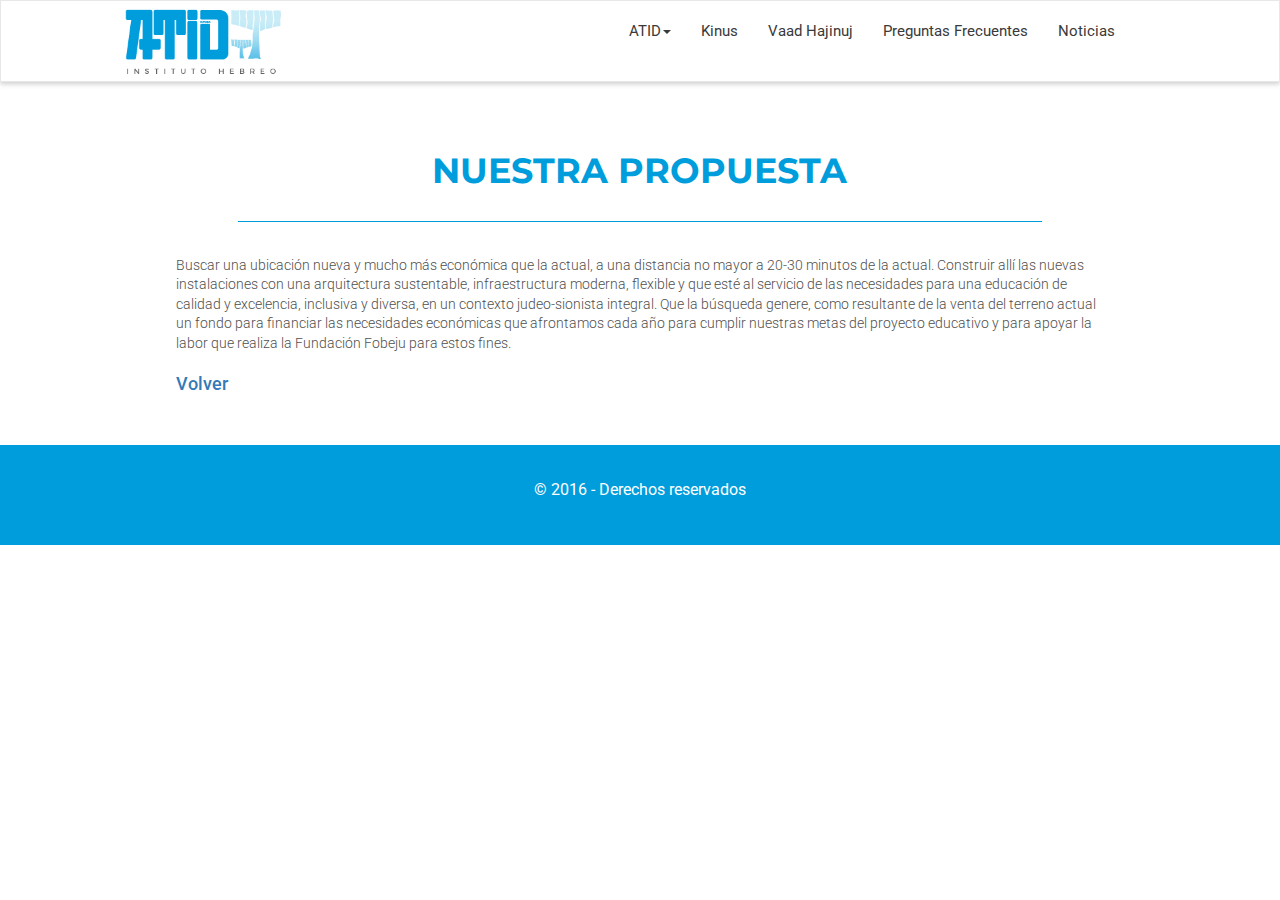
<file: nuestra-propuesta.html>
<!DOCTYPE html>
<html lang="es">
<head>
<meta charset="utf-8">
<meta http-equiv="X-UA-Compatible" content="IE=edge">
<meta name="viewport" content="width=device-width, initial-scale=1">
<title>Atid - Nuestra Propuesta</title>
<!-- Bootstrap -->
<link href="css/bootstrap.css" rel="stylesheet">
<link href="css/carousel_fade.css" rel="stylesheet" type="text/css" media="screen">
<!-- Fonts -->
<link href="https://fonts.googleapis.com/css?family=Montserrat:400,700|Roboto:300,400,700" rel="stylesheet">
<!-- Plugins-->
<link href="css/animate.min.css" rel="stylesheet" type="text/css" media="screen">
<link href="https://maxcdn.bootstrapcdn.com/font-awesome/4.6.3/css/font-awesome.min.css" rel="stylesheet" integrity="sha384-T8Gy5hrqNKT+hzMclPo118YTQO6cYprQmhrYwIiQ/3axmI1hQomh7Ud2hPOy8SP1" crossorigin="anonymous">
<!-- General-->
<link href="css/atid.css?v=1.2" rel="stylesheet" type="text/css" media="screen">
<link href="jQueryAssets/jquery.ui.core.min.css" rel="stylesheet" type="text/css">
<link href="jQueryAssets/jquery-ui.theme.min.css" rel="stylesheet" type="text/css">
<link href="jQueryAssets/jquery.ui.accordion.min.css" rel="stylesheet" type="text/css">
<!-- HTML5 shim and Respond.js for IE8 support of HTML5 elements and media queries -->
<!-- WARNING: Respond.js doesn't work if you view the page via file:// -->
<!--[if lt IE 9]>
      <script src="https://oss.maxcdn.com/html5shiv/3.7.2/html5shiv.min.js"></script>
      <script src="https://oss.maxcdn.com/respond/1.4.2/respond.min.js"></script>
    <![endif]-->
<script src="jQueryAssets/jquery-1.11.1.min.js"></script>
<script src="jQueryAssets/jquery.ui-1.10.4.accordion.min.js"></script>
<script>
  (function(i,s,o,g,r,a,m){i['GoogleAnalyticsObject']=r;i[r]=i[r]||function(){
  (i[r].q=i[r].q||[]).push(arguments)},i[r].l=1*new Date();a=s.createElement(o),
  m=s.getElementsByTagName(o)[0];a.async=1;a.src=g;m.parentNode.insertBefore(a,m)
  })(window,document,'script','https://www.google-analytics.com/analytics.js','ga');

  ga('create', 'UA-80359842-1', 'auto');
  ga('send', 'pageview');

</script>
</head>
<body class="nuestra-propuesta sin-fondo">
<nav class="navbar navbar-default">
  <div class="container-fluid">
    <!-- Brand and toggle get grouped for better mobile display -->
    <div class="navbar-header">
      <button type="button" class="navbar-toggle collapsed" data-toggle="collapse" data-target="#defaultNavbar1"><span class="sr-only">Toggle navigation</span><span class="icon-bar"></span><span class="icon-bar"></span><span class="icon-bar"></span></button>
      <a class="navbar-brand" href="index.html"><img src="img/logo_menu_superior.png" width="auto" height="80" alt=""/></a></div>
    <!-- Collect the nav links, forms, and other content for toggling -->
    <div class="collapse navbar-collapse" id="defaultNavbar1">
      <ul class="nav navbar-nav navbar-right">
        <li class="dropdown"><a href="atid.html" class="dropdown-toggle disabled" data-toggle="dropdown" role="button" aria-expanded="false">ATID<span class="caret"></span></a>
          <ul class="dropdown-menu" role="menu">
            <li><a href="en-que-hemos-avanzado.html">¿En qué hemos avanzado?</a></li>
            <li><a href="nuestra-propuesta.html">Nuestra Propuesta</a></li>
          </ul>
        </li>
        <li><a href="kinus.html">Kinus</a></li>
        <li><a href="vaad-hajinuj.html">Vaad Hajinuj</a></li>
        <li><a href="preguntas-frecuentes.html">Preguntas Frecuentes</a></li>
        <li><a href="noticias.html">Noticias</a></li>
        <li><a href="https://www.facebook.com/ATID-278534049160929/" target="_blank"><i class="fa fa-facebook" aria-hidden="true"></i></a></li>
      </ul>
    </div>
    <!-- /.navbar-collapse -->
  </div>
  <!-- /.container-fluid -->
</nav>
<header class="container-fluid texto-blanco">
  <div class="col-md-8 col-md-offset-2 text-center">
    <h1>Nuestra Propuesta</h1>
    <hr>
  </div>
</header>
<section class="container-fluid">
  <div class="col-md-10 col-md-offset-1 fondo_blanco contenido">
    <div class="col-md-12">
      <p>Buscar una ubicación nueva y mucho más económica que la actual, a una distancia no mayor a 20-30 minutos de la actual. Construir allí las nuevas instalaciones con una arquitectura sustentable, infraestructura moderna, flexible y que esté al servicio de las necesidades para una educación de calidad y excelencia, inclusiva y diversa, en un contexto judeo-sionista integral. Que la búsqueda genere, como resultante de la venta del terreno actual un fondo para financiar las necesidades económicas que afrontamos cada año para cumplir nuestras metas del proyecto educativo y para apoyar la labor que realiza la Fundación Fobeju para estos fines.</p>
    </div>
    <div class="col-md-2">
      <h4><a href="atid.html"><i class="fa fa-angle-left" aria-hidden="true"></i> Volver</a></h4>
    </div>
  </div>
</section>
<footer class="fondo_celeste footer">
  <div class="container-fluid text-center">
    <p>© 2016 - Derechos reservados </p>
  </div>
</footer>
<!-- Include all compiled plugins (below), or include individual files as needed -->
<script src="js/bootstrap.js"></script>
<script src="js/wow.min.js"></script>
<script>
	new WOW().init();
</script>
</body>
</html>
</file>
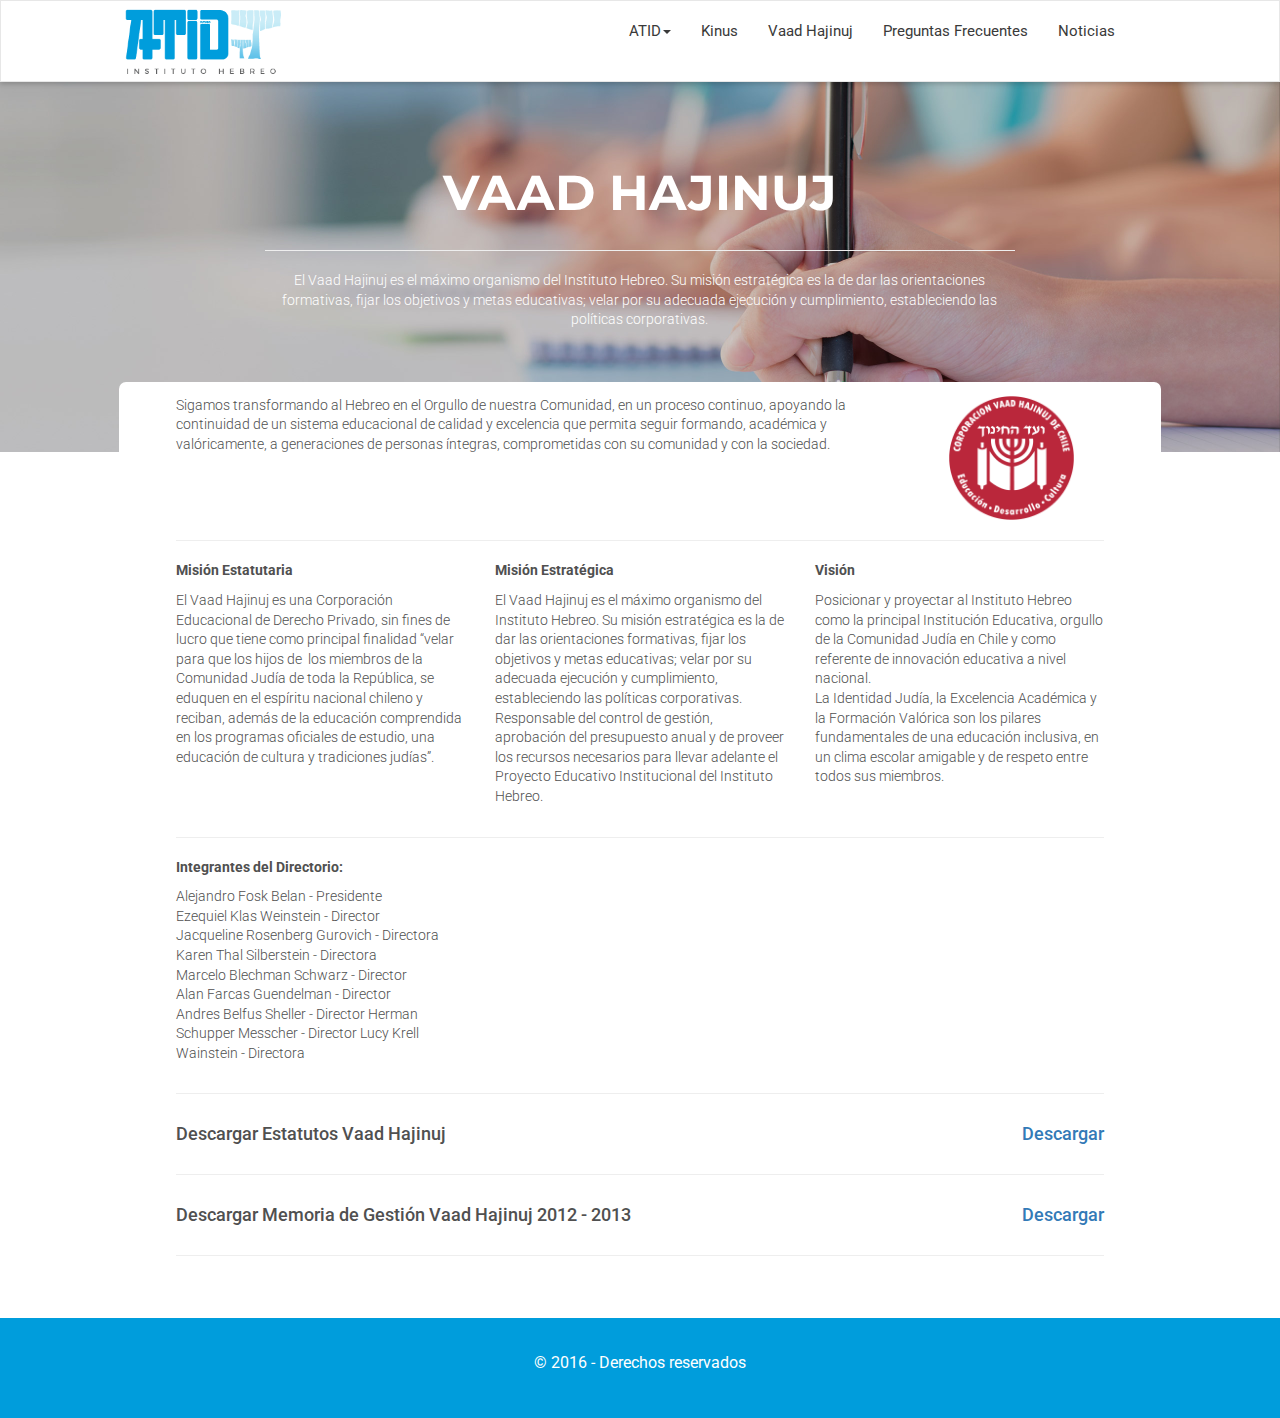
<file: vaad-hajinuj.html>
<!DOCTYPE html>
<html lang="es">
<head>
<meta charset="utf-8">
<meta http-equiv="X-UA-Compatible" content="IE=edge">
<meta name="viewport" content="width=device-width, initial-scale=1">
<title>Atid - Vaad Hajinuj</title>
<!-- Bootstrap -->
<link href="css/bootstrap.css" rel="stylesheet">
<link href="css/carousel_fade.css" rel="stylesheet" type="text/css" media="screen">
<!-- Fonts -->
<link href="https://fonts.googleapis.com/css?family=Montserrat:400,700|Roboto:300,400,700" rel="stylesheet">
<!-- Plugins-->
<link href="css/animate.min.css" rel="stylesheet" type="text/css" media="screen">
<link href="https://maxcdn.bootstrapcdn.com/font-awesome/4.6.3/css/font-awesome.min.css" rel="stylesheet" integrity="sha384-T8Gy5hrqNKT+hzMclPo118YTQO6cYprQmhrYwIiQ/3axmI1hQomh7Ud2hPOy8SP1" crossorigin="anonymous">
<!-- General-->
<link href="css/atid.css?v=1.2" rel="stylesheet" type="text/css" media="screen">
<link href="jQueryAssets/jquery.ui.core.min.css" rel="stylesheet" type="text/css">
<link href="jQueryAssets/jquery-ui.theme.min.css" rel="stylesheet" type="text/css">
<link href="jQueryAssets/jquery.ui.accordion.min.css" rel="stylesheet" type="text/css">
<!-- HTML5 shim and Respond.js for IE8 support of HTML5 elements and media queries -->
<!-- WARNING: Respond.js doesn't work if you view the page via file:// -->
<!--[if lt IE 9]>
      <script src="https://oss.maxcdn.com/html5shiv/3.7.2/html5shiv.min.js"></script>
      <script src="https://oss.maxcdn.com/respond/1.4.2/respond.min.js"></script>
    <![endif]-->
<script src="jQueryAssets/jquery-1.11.1.min.js"></script>
<script src="jQueryAssets/jquery.ui-1.10.4.accordion.min.js"></script>
<script>
  (function(i,s,o,g,r,a,m){i['GoogleAnalyticsObject']=r;i[r]=i[r]||function(){
  (i[r].q=i[r].q||[]).push(arguments)},i[r].l=1*new Date();a=s.createElement(o),
  m=s.getElementsByTagName(o)[0];a.async=1;a.src=g;m.parentNode.insertBefore(a,m)
  })(window,document,'script','https://www.google-analytics.com/analytics.js','ga');

  ga('create', 'UA-80359842-1', 'auto');
  ga('send', 'pageview');

</script>
</head>
<body class="vaad">
<nav class="navbar navbar-default">
  <div class="container-fluid">
    <!-- Brand and toggle get grouped for better mobile display -->
    <div class="navbar-header">
      <button type="button" class="navbar-toggle collapsed" data-toggle="collapse" data-target="#defaultNavbar1"><span class="sr-only">Toggle navigation</span><span class="icon-bar"></span><span class="icon-bar"></span><span class="icon-bar"></span></button>
      <a class="navbar-brand" href="index.html"><img src="img/logo_menu_superior.png" width="auto" height="80" alt=""/></a></div>
    <!-- Collect the nav links, forms, and other content for toggling -->
    <div class="collapse navbar-collapse" id="defaultNavbar1">
      <ul class="nav navbar-nav navbar-right">
        <li class="dropdown"><a href="atid.html" class="dropdown-toggle disabled" data-toggle="dropdown" role="button" aria-expanded="false">ATID<span class="caret"></span></a>
          <ul class="dropdown-menu" role="menu">
            <li><a href="en-que-hemos-avanzado.html">¿En qué hemos avanzado?</a></li>
            <li><a href="nuestra-propuesta.html">Nuestra Propuesta</a></li>
          </ul>
        </li>
        <li><a href="kinus.html">Kinus</a></li>
        <li><a href="vaad-hajinuj.html">Vaad Hajinuj</a></li>
        <li><a href="preguntas-frecuentes.html">Preguntas Frecuentes</a></li>
        <li><a href="noticias.html">Noticias</a></li>
        <li><a href="https://www.facebook.com/ATID-278534049160929/" target="_blank"><i class="fa fa-facebook" aria-hidden="true"></i></a></li>
      </ul>
    </div>
    <!-- /.navbar-collapse -->
  </div>
  <!-- /.container-fluid -->
</nav>
<header class="container-fluid texto-blanco">
  <div class="col-md-8 col-md-offset-2 text-center contenido">
    <h1>Vaad Hajinuj</h1>
    <hr>
    <p>El Vaad Hajinuj es el máximo organismo del Instituto Hebreo. Su misión estratégica es la de dar las orientaciones formativas, fijar los objetivos y metas educativas; velar por su adecuada ejecución y cumplimiento, estableciendo las políticas corporativas.</p>
  </div>
</header>
<section class="container-fluid">
  <div class="col-md-10 col-md-offset-1 fondo_blanco contenido">
        <div class="row col-md-12">
        <div class="col-md-10">
          <p>Sigamos transformando al Hebreo en el Orgullo de nuestra Comunidad, en un proceso continuo, apoyando la continuidad de un sistema educacional de calidad y excelencia que permita seguir formando, académica y valóricamente, a generaciones de personas íntegras, comprometidas con su comunidad y con la sociedad.</p>
        </div>
        <div class="col-md-2 text-center logo-vaad">
        <img src="images/logo-vaad-hajinuj.png" alt="Logo Vaad Hajinuj"/>
        </div>
      </div>
<div class="col-md-12">
        <hr>
</div>
            <div class="col-md-4">
        <p><strong>Misión Estatutaria</strong></p>
        <p>El Vaad Hajinuj es una Corporación Educacional de Derecho Privado, sin fines de lucro que tiene como principal finalidad &ldquo;velar para que los hijos de  los miembros de la Comunidad Judía de toda la República, se eduquen en el espíritu nacional chileno y reciban, además de la educación comprendida en los programas oficiales de estudio, una educación de cultura y tradiciones judías&rdquo;.  </p>
      </div>
            <div class="col-md-4">
        <p><strong>Misión Estratégica</strong></p>
        <p>El Vaad Hajinuj es el máximo organismo del Instituto Hebreo. Su misión estratégica es la de dar las orientaciones formativas, fijar los objetivos y metas educativas; velar por su adecuada ejecución y cumplimiento, estableciendo las políticas corporativas.<br>
          Responsable del control de gestión, aprobación del presupuesto anual y de proveer los recursos necesarios para llevar adelante el Proyecto Educativo Institucional del Instituto Hebreo.</p>
      </div>
            <div class="col-md-4">
        <p><strong>Visión</strong></p>
        <p>Posicionar y proyectar al Instituto Hebreo como la principal Institución Educativa, orgullo de la Comunidad Judía en Chile y como referente de innovación educativa a nivel nacional.<br>
          La Identidad Judía, la Excelencia Académica y la Formación Valórica son los pilares fundamentales de una educación inclusiva, en un clima escolar amigable y de respeto entre todos sus miembros.</p>
      </div>
    <div class="col-md-12">
    <hr>
    </div>
    <div class="col-md-4">
      <p><strong>Integrantes del Directorio:</strong></p>
        <p>Alejandro Fosk Belan - Presidente<br>
          Ezequiel Klas Weinstein - Director<br>
          Jacqueline Rosenberg Gurovich - Directora<br>
          Karen Thal Silberstein - Directora<br>
          Marcelo Blechman Schwarz - Director<br>
          Alan Farcas Guendelman - Director<br>
          Andres Belfus Sheller - Director
          Herman Schupper Messcher - Director
          Lucy Krell Wainstein - Directora</p>
        </div>
     <div class="col-md-12">
      <hr>
    </div>
    <div class="col-md-10">
      <h4>Descargar Estatutos Vaad Hajinuj</h4>
    </div>
    <div class="col-md-2 text-right">
      <h4><a href="documentos/estatuto_vaad_2012.pdf" target="_blank"><i class="fa fa-file-pdf-o" aria-hidden="true"></i> Descargar</a> </h4>
    </div>
    <div class="col-md-12">
      <hr>
    </div>
    <div class="col-md-10">
      <h4>Descargar Memoria de Gestión Vaad Hajinuj 2012 - 2013</h4>
    </div>
    <div class="col-md-2 text-right">
      <h4><a href="documentos/memoria_de_gestion_vaad_hajinuj_2012-2013.pdf" target="_blank"><i class="fa fa-file-pdf-o" aria-hidden="true"></i> Descargar</a> </h4>
    </div>
    <div class="col-md-12">
      <hr>
    </div>
  </div>
</section>
<footer class="fondo_celeste">
  <div class="container-fluid text-center">
    <p>© 2016 - Derechos reservados </p>
  </div>
</footer>
<!-- Include all compiled plugins (below), or include individual files as needed -->
<script src="js/bootstrap.js"></script>
<script src="js/wow.min.js"></script>
<script>
	new WOW().init();
</script>
</body>
</html>
</file>
<file: css/atid.css>
@charset "utf-8";
/* CSS Document */
/* Version: 1.2 */
body {
	font-weight: 300;
    font-size: 14px;
    line-height: 1.4em;
    font-family: "Roboto", sans-serif;
    color: #505050;
	word-break: keep-all;
}
* {
    transition: all 300ms ease-in-out;
}
.seccion {
	min-height:540px;
}
.subseccion {
	min-height:540px;
	padding: 0 30px 20px 30px;
}
.navbar {
	min-height:80px;
	margin-bottom:0px;
	z-index:1;
	border-radius:0px;
	font-family: 'Roboto', sans-serif;
	font-size:1.1em;
	font-weight:400;
}
.navbar-default .navbar-nav > li > a {
	color:#3A3A3A;
	padding: 20px 15px;
}
.navbar-brand {
	height:80px;
	padding:0 20px;
}
.navbar .container-fluid {
	max-width:1070px;
}
.navbar-default {
    background-color: #fff;
    border-color: #e7e7e7;
	box-shadow: 0 2px 5px 0 rgba(0, 0, 0, 0.2);
}
.navbar-default .navbar-nav > li > a:hover,
.navbar-default .navbar-nav > li > a:focus {
  color: #009ddc
}
.navbar-default .navbar-nav > li > a:after {
  display: block;
  position: absolute;
  bottom: -10px;
  left:0;
  width: 0;
  height: 1px;
  background-color: #009ddc;
  content: "";
  transition:all 300ms ease-in-out;;
      -webkit-animation-direction: alternate; /* Chrome, Safari, Opera */
    animation-direction: alternate;
}
.navbar-default .navbar-nav > li > a:hover {
  color: #009ddc;
}
.navbar-default .navbar-nav > li > a:hover:after {
  width: 100%;
}
.carousel-fade .carousel-control {
    background-image: none;
}
.dropdown:hover > .dropdown-menu {
    display: block;
}
h2 {
	font-weight: 300;
    font-size: 23px;
    font-family: "Roboto", sans-serif;
	text-align:center;
}
h1 {
    font-size: 29px;
    font-family: "Montserrat";
    text-transform: uppercase;
    line-height: 1.103;
    text-align: center;
    font-weight: 500;
	padding-bottom:35px;
	padding-top:35px;
}
header h1 {
	font-weight: 700;
    font-size: 3.5em;
    padding-top: 50px;
    padding-bottom: 10px;
}
.responsive_image {
	width:100%;
	height:auto;
}
.icono {
	width: 70px;
	margin:0 auto;
	clear:both;
	padding-top:70px;
}
.actividades {
	background-image: url(../images/fondo-kinus.jpg);
	background-repeat:no-repeat;
	background-size:cover;
	background-position:center center;
	padding: 0 0 70px 0;
}
.actividades h1 {
	color:#FFFFFF;
}
.actividades .subseccion h1 {
	color:#009ddc;
}
.actividades .subseccion h1 {
	text-align:left;
	padding:0px;
}
.documentos {
	padding-bottom: 35px;
}
.documentos .icono {
	padding-top: 0px;
	margin-bottom:35px;
}
.documentos a {
	color: #505050;
}
.actividades .boton a {
	color: #FFFFFF;
}
.actividades .boton a:hover {
	color: #009ddc;
}
.boton {
    padding-top: 8px;
    border-radius: 2px;
    text-decoration: none !important;
    background-color: rgba(230, 230, 230, 0.5);
    color: #333333;
    margin-top: 25px;
}
.boton:hover {
    background-color: rgba(230, 230, 230, 1);
}
.boton p a:hover {
    text-decoration:none;
}
.btn, .btn:hover, .btn:focus {
	color: #009ddc;
}
.borde_evento {
    border-top: 1px solid #fff;
    width: 40px;
    margin-bottom: 15px;
	margin-top: 20px;
}
.queremos {
	background-image: url(../images/fondo_queremos.jpg);
	background-repeat:no-repeat;
	background-size:cover;
	background-position:center center;
	color:#FFFFFF;
	padding: 70px 0;
	font-size: 1.3em;
    line-height: 1.5em;
}
.fondo_movamonos {
	background-image: url(../images/fondo-movamonos.jpg);
	background-repeat:no-repeat;
	background-size:cover;
	background-position:center center;
}
.atid {
	background-image:url(../images/fondo-atid.jpg);
	background-repeat:no-repeat;
	background-position:top center;
	background-size:contain;
}
.que-hemos-hecho {
	background-image: url(../images/fondo-que-hemos-hecho.jpg);
	background-repeat:no-repeat;
	background-position:top center;
	background-size:contain;
}
.kinus {
	background-image:url(../images/fondo-kinus.jpg);
	background-repeat:no-repeat;
	background-position:top center;
	background-size:contain;
}
.vaad {
	background-image:url(../images/fono-vaad-hajinuj.jpg);
	background-repeat:no-repeat;
	background-position:top center;
	background-size:contain;
}
.sin-fondo h1 {
	color: #009ddc;
	word-break:  break-word;
	font-size:2.5em;
}
.sin-fondo header hr {
	border-top: 1px solid  #009ddc;
}
.fondo_negro {
	background-color: rgba(0, 0, 0, 0.64);
	color:#FFFFFF;
}
.fondo_blanco64 {
	background-color: rgba(255, 255, 255, 0.64);
}
.fondo_blanco {
	background-color: #FFFFFF;
	color:#505050;
}
.fondo_celeste {
	background-color: #009ddc;
	color:#FFFFFF;
}
.texto-blanco {
	color:#FFFFFF;
}
footer {
	padding: 35px 0;
	font-size: 1.15em;
	font-weight: 400;
}
.col-md-2 img {
	max-width:100%;
}
.logo-vaad img {
	width:100%;
	max-width:150px;
}
/*  Input Reset */
input[type="text"], input[type="email"], input[type="tel"], textarea{
	background-color: transparent !important;
	border: solid 1px #FFFFFF;
	margin:5px 0;
	color:#2f2f2f;
	font-family: "Montserrat", sans-serif;
	font-size: 0.8em;
	padding:3px 0 3px 15px;
	width: 100%;
}
button[type="submit"] {
	display: block;
    padding: 12px 35px;
    border: none;
	border-radius: 2px;
    outline: none;
    cursor: pointer;
    background-color: #000;
    color: #FFFFFF;
    -webkit-appearance: none;
    -moz-appearance: none;
    appearance: none;
    font-weight: 400;
    font-size: 13px;
    text-align: center;
    float: right;
	margin-top: 5px;
}
input[type=submit]:hover, input[type=submit]:focus {
    background-color: #FFFFFF;
    color: #C72D45;
}
::-webkit-input-placeholder { /* WebKit, Blink, Edge */
    color:#2f2f2f;
}
:-moz-placeholder { /* Mozilla Firefox 4 to 18 */
   color:#2f2f2f;
   opacity:  1;
}
::-moz-placeholder { /* Mozilla Firefox 19+ */
   color:#2f2f2f;
   opacity:  1;
}
:-ms-input-placeholder { /* Internet Explorer 10-11 */
   color:#2f2f2f;
}
.modal-body {
    padding: 0 15px;
}
.modal-content {
    background-color: rgba(255, 255, 255, 1);
	color: #505050;
}
.modal-footer {
    border-top: none;
}
.modal-content p {
	margin: 5px 0;
}
.modal input[type="text"], .modal input[type="email"], .modal input[type="tel"], .modal textarea {
    background-color: transparent !important;
    border: solid 1px #505050;
    margin: 0 0 10px 0;
    color: #2f2f2f;
    font-family: "Montserrat", sans-serif;
    padding: 5px 0;
    width: 100%;
}
.modal-dialog {
    width: 400px !important;
    margin: 30px auto;
}
.carousel-caption {
    top: 350px;
}
.carousel-caption h3, .carousel-caption h4 {
	font-weight:300;
}
.carousel-caption h3 {
    font-weight:500;
}
img.logo_movamonos {
    position: absolute;
    z-index: 9;
    margin: 0 auto;
    left: 20%;
    right: 20%;
    top: 200px;
}

/* JQuery UI Reset */
.ui-state-active, .ui-widget-content .ui-state-active, .ui-widget-header .ui-state-active {
    border: none !important;
    background: transparent !important;
    font-weight: normal !important;
    color: #505050 !important;
}
.ui-state-active a, .ui-state-active a:link, .ui-state-active a:visited {
    color: #505050 !important;
    text-decoration: none;
}
.ui-state-active .ui-icon,
.ui-state-hover .ui-icon, .ui-state-focus .ui-icon,
.ui-state-default .ui-icon {
        background-image: url("../JQueryAssets/images/ui-icons_228ef1_256x240.png") !important;
}
.ui-widget-content {
    border: none !important;
    background: #fff !important;
    color: #505050 !important;
}
.ui-state-hover, .ui-widget-content .ui-state-hover, .ui-widget-header .ui-state-hover, .ui-state-focus, .ui-widget-content .ui-state-focus, .ui-widget-header .ui-state-focus {
    border: none !important;
    background: transparent !important;
    font-weight: normal;
    color: #505050 !important;
}
.ui-state-default, .ui-widget-content .ui-state-default, .ui-widget-header .ui-state-default {
    border: none !important;
    background: transparent !important;
    font-weight: normal;
    color: #505050 !important;
}
.ui-widget-header {
    border: none !important;
    background: transparent !important;
    color: #505050 !important;
}
.ui-widget {
    font-family: inherit !important;
    font-size: inherit !important;
}
.ui-tabs-vertical .ui-tabs-panel {
    width: 75% !important;
}
.ui-tabs-vertical .ui-tabs-nav {
    width: 25% !important;
}
.ui-tabs-vertical {
    width: 100% !important;
}
.ui-state-hover {
	color: #009ddc;
}
select {
    background-color: transparent !Important;
    border: solid 1px #fff;
    padding: 5px;
    width: 100%;
    margin-bottom: 5px;
    font-family: "Montserrat";
    color: #000;
	font-size: 0.8em;
}
.ui-tabs h3 {
	margin-top: 0px;
}
.ui-tabs-vertical .ui-tabs-panel {
    padding:0.5em 1em 1em !important;
}
.ui-tabs-vertical .ui-tabs-nav li.ui-tabs-active {
	color: #009ddc !important;
}

@media (max-width: 414px) {
img.logo_movamonos {
    top: 100px !important;
}
.carousel-caption {
    top: 50px !important;
}
.carousel-caption h3{
	font-size: 1.2em;
}
.carousel-caption h4{
	font-size: 1em;
}
.img-responsive, .thumbnail > img, .thumbnail a > img, .carousel-inner > .item > img, .carousel-inner > .item > a > img {
    display: block;
    max-width: none !important;
    height: 300px !important;
	opacity: 0.5;
}
img.logo_movamonos {
    top: 200px;
    width: 50% !important;

}
.carousel-fade .carousel-inner .item {
     background: #000;
}

}
@media (max-width:768px){
	ul, ol {
    padding-left: 0;
}
	.atid, .que-hemos-hecho, .kinus, .vaad {
		background-size: initial;
	}
	.contenido {
	padding:2em 1em;
	border-radius: 0.5em;
}
.boton {
    padding: 8px 0 4px 0;
}
.carousel-caption {
    top: 150px;
    right: 10% !important;
    left: 10% !important;
    padding-bottom: 30px;
}
img.logo_movamonos {
    position: absolute;
    z-index: 9;
    margin: 0 auto;
    left: 20%;
    right: 20%;
    top: 200px;
    width: 25%;
    height: auto;
}
.ui-tabs-vertical .ui-tabs-nav {
    width: 100% !important;
	float: none !important;
}
.ui-tabs-vertical .ui-tabs-panel {
    width: 100% !important;
    float: none !important;
}
}

@media (min-width:768px){
	.contenido {
	padding:1em 3em 3em;
	border-radius: 0.5em;
}
.carousel-caption {
    right: 30%;
    left: 30%;
    padding-bottom: 30px;
}
}
</file>
<file: css/carousel_fade.css>
@charset "utf-8";
/* CSS Document */
/*
  Bootstrap Carousel Fade Transition (for Bootstrap 3.3.x)
  CSS from:       http://codepen.io/transportedman/pen/NPWRGq
  and:            http://stackoverflow.com/questions/18548731/bootstrap-3-carousel-fading-to-new-slide-instead-of-sliding-to-new-slide
  Inspired from:  http://codepen.io/Rowno/pen/Afykb 
*/
.carousel-fade .carousel-inner .item {
  opacity: 0;
  transition-property: opacity;
}

.carousel-fade .carousel-inner .active {
  opacity: 1;
}

.carousel-fade .carousel-inner .active.left,
.carousel-fade .carousel-inner .active.right {
  left: 0;
  opacity: 0;
  z-index: 1;
}

.carousel-fade .carousel-inner .next.left,
.carousel-fade .carousel-inner .prev.right {
  opacity: 1;
}

.carousel-fade .carousel-control {
  z-index: 2;
}

/*
  WHAT IS NEW IN 3.3: "Added transforms to improve carousel performance in modern browsers."
  Need to override the 3.3 new styles for modern browsers & apply opacity
*/
@media all and (transform-3d), (-webkit-transform-3d) {
    .carousel-fade .carousel-inner > .item.next,
    .carousel-fade .carousel-inner > .item.active.right {
      opacity: 0;
      -webkit-transform: translate3d(0, 0, 0);
              transform: translate3d(0, 0, 0);
    }
    .carousel-fade .carousel-inner > .item.prev,
    .carousel-fade .carousel-inner > .item.active.left {
      opacity: 0;
      -webkit-transform: translate3d(0, 0, 0);
              transform: translate3d(0, 0, 0);
    }
    .carousel-fade .carousel-inner > .item.next.left,
    .carousel-fade .carousel-inner > .item.prev.right,
    .carousel-fade .carousel-inner > .item.active {
      opacity: 1;
      -webkit-transform: translate3d(0, 0, 0);
              transform: translate3d(0, 0, 0);
    }
}
</file>
